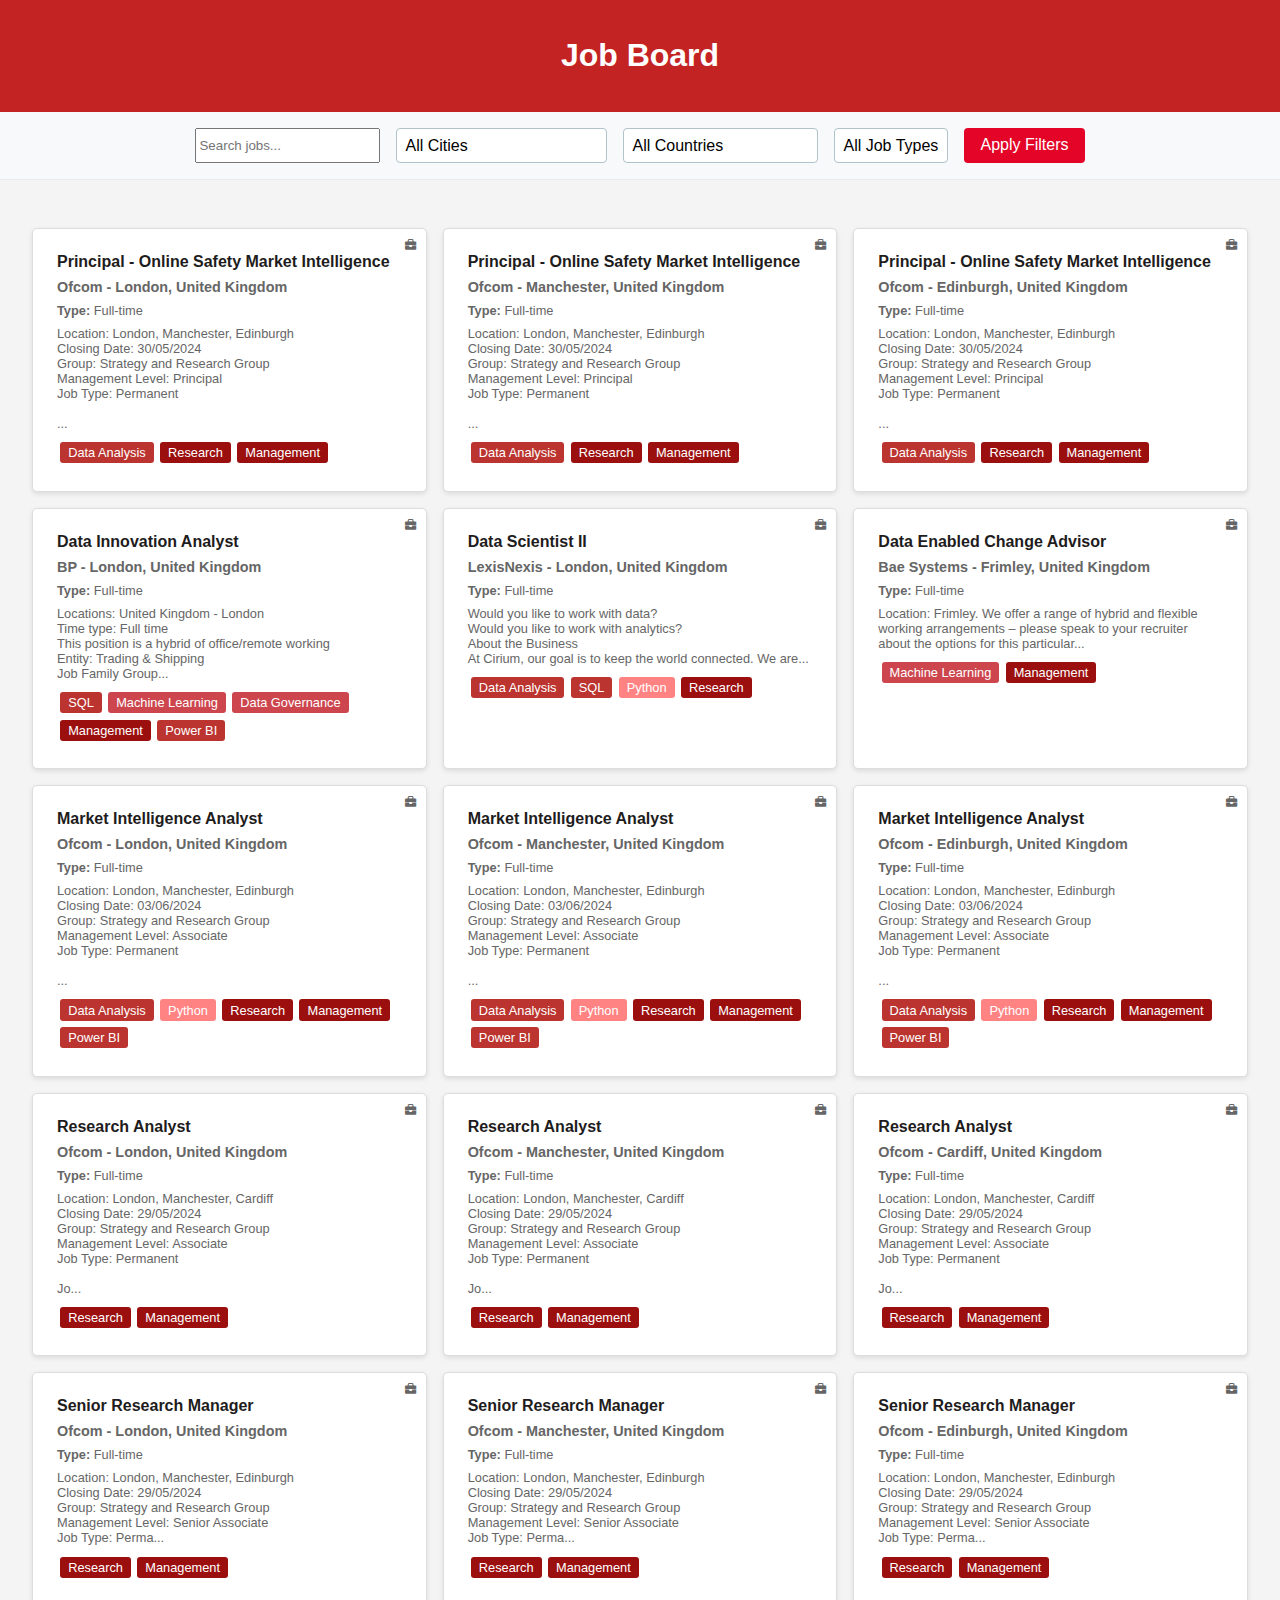
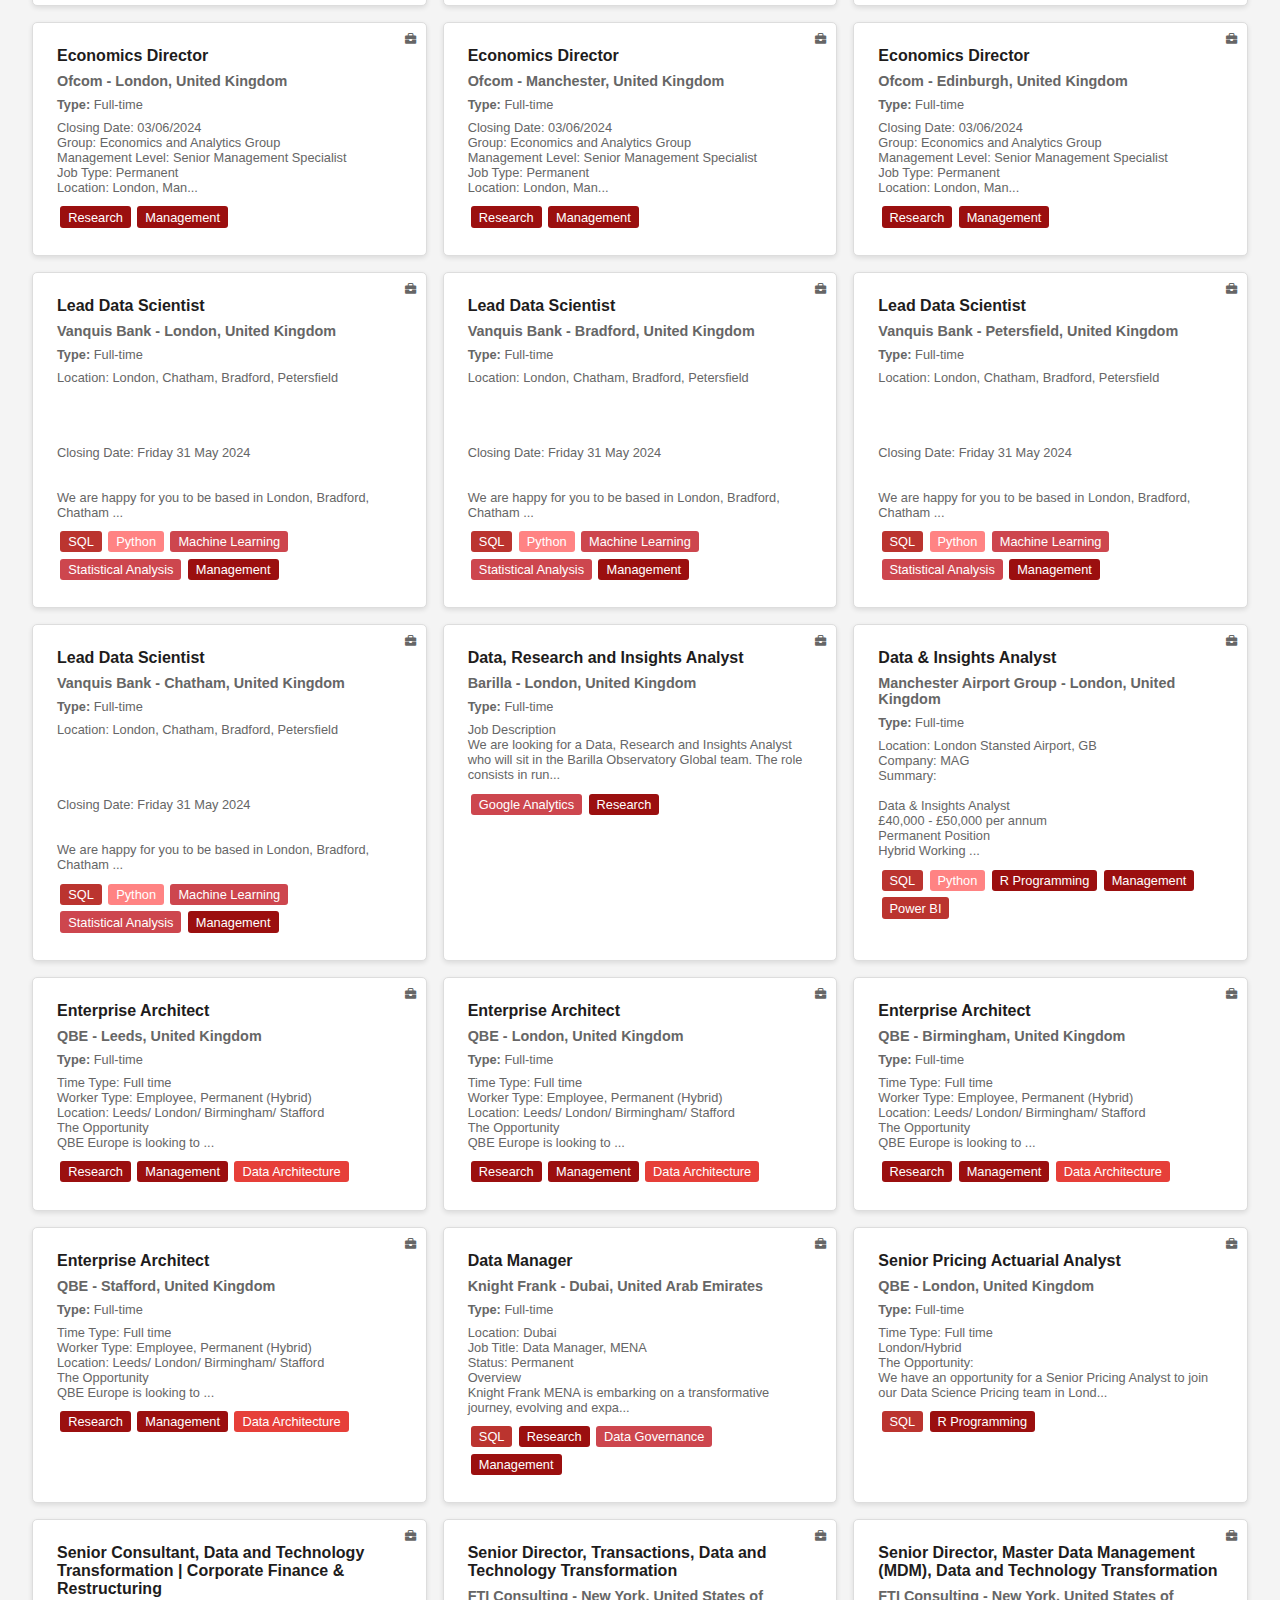
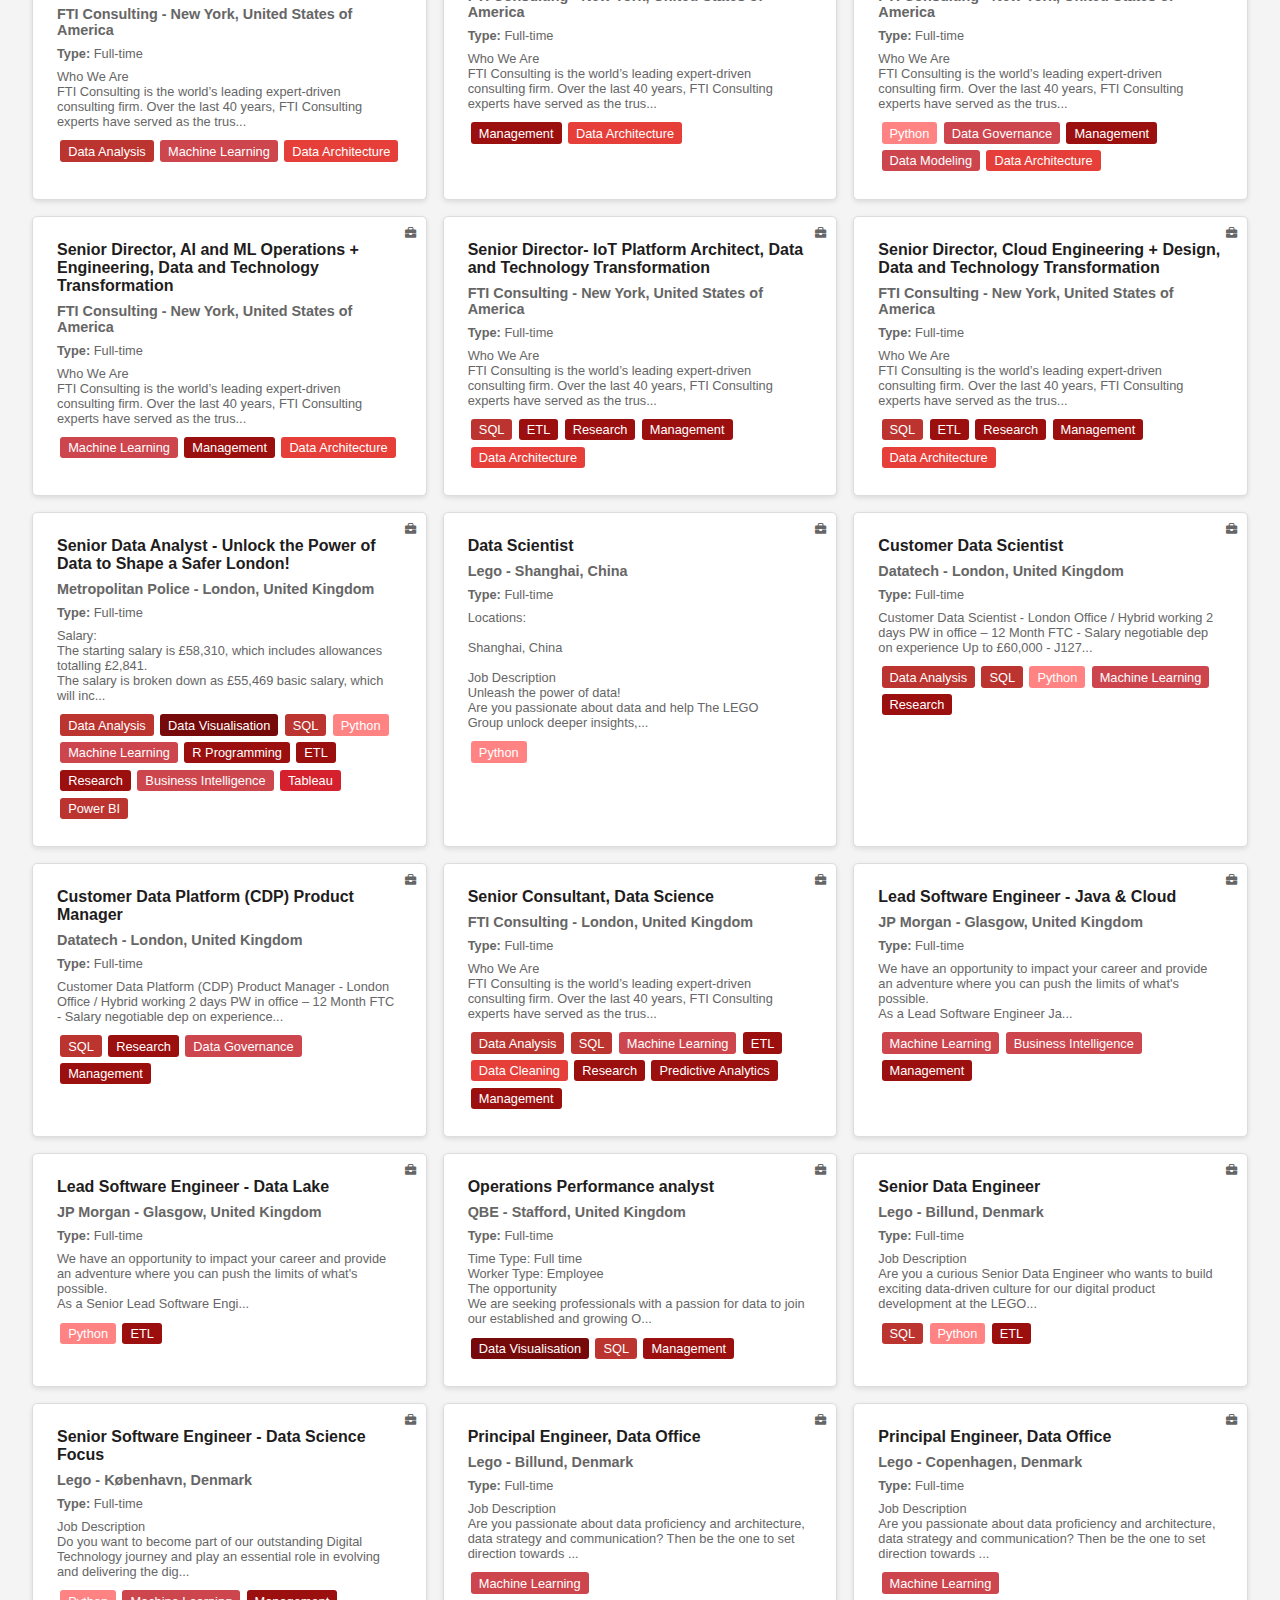
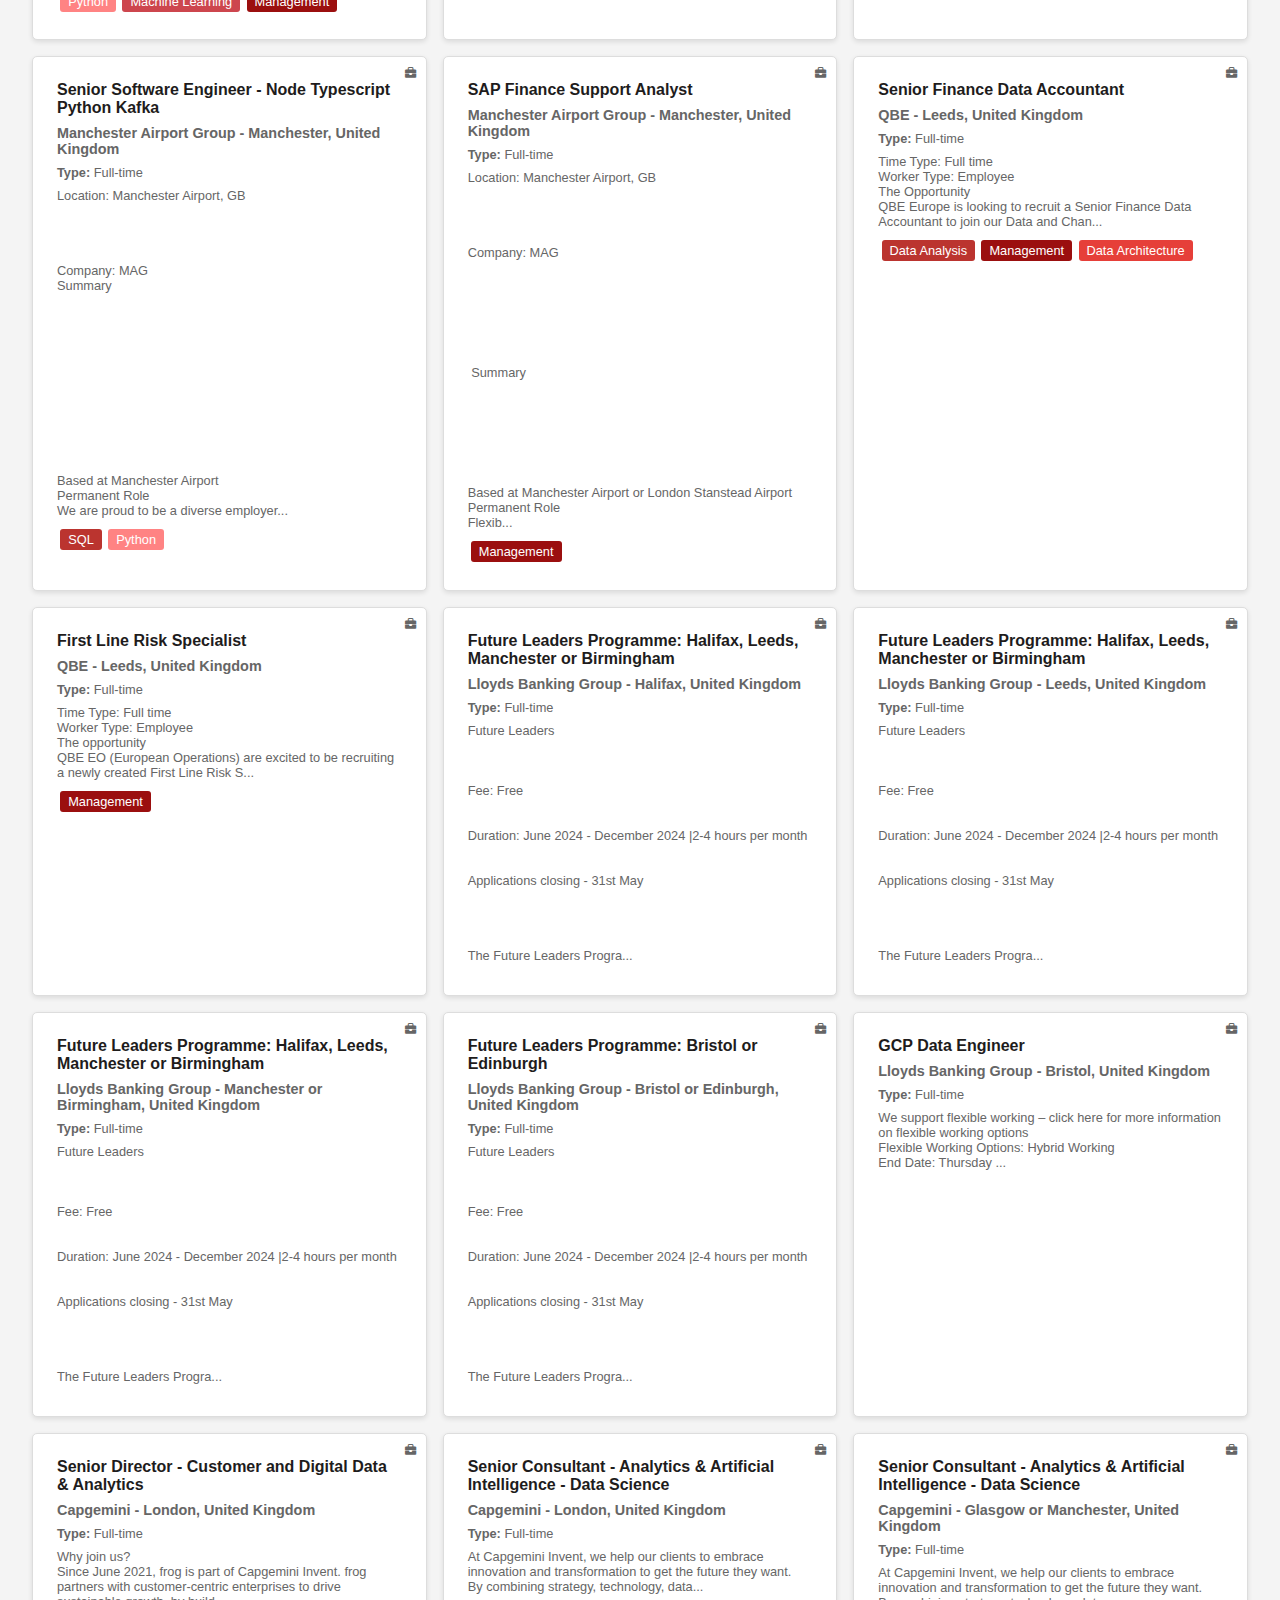
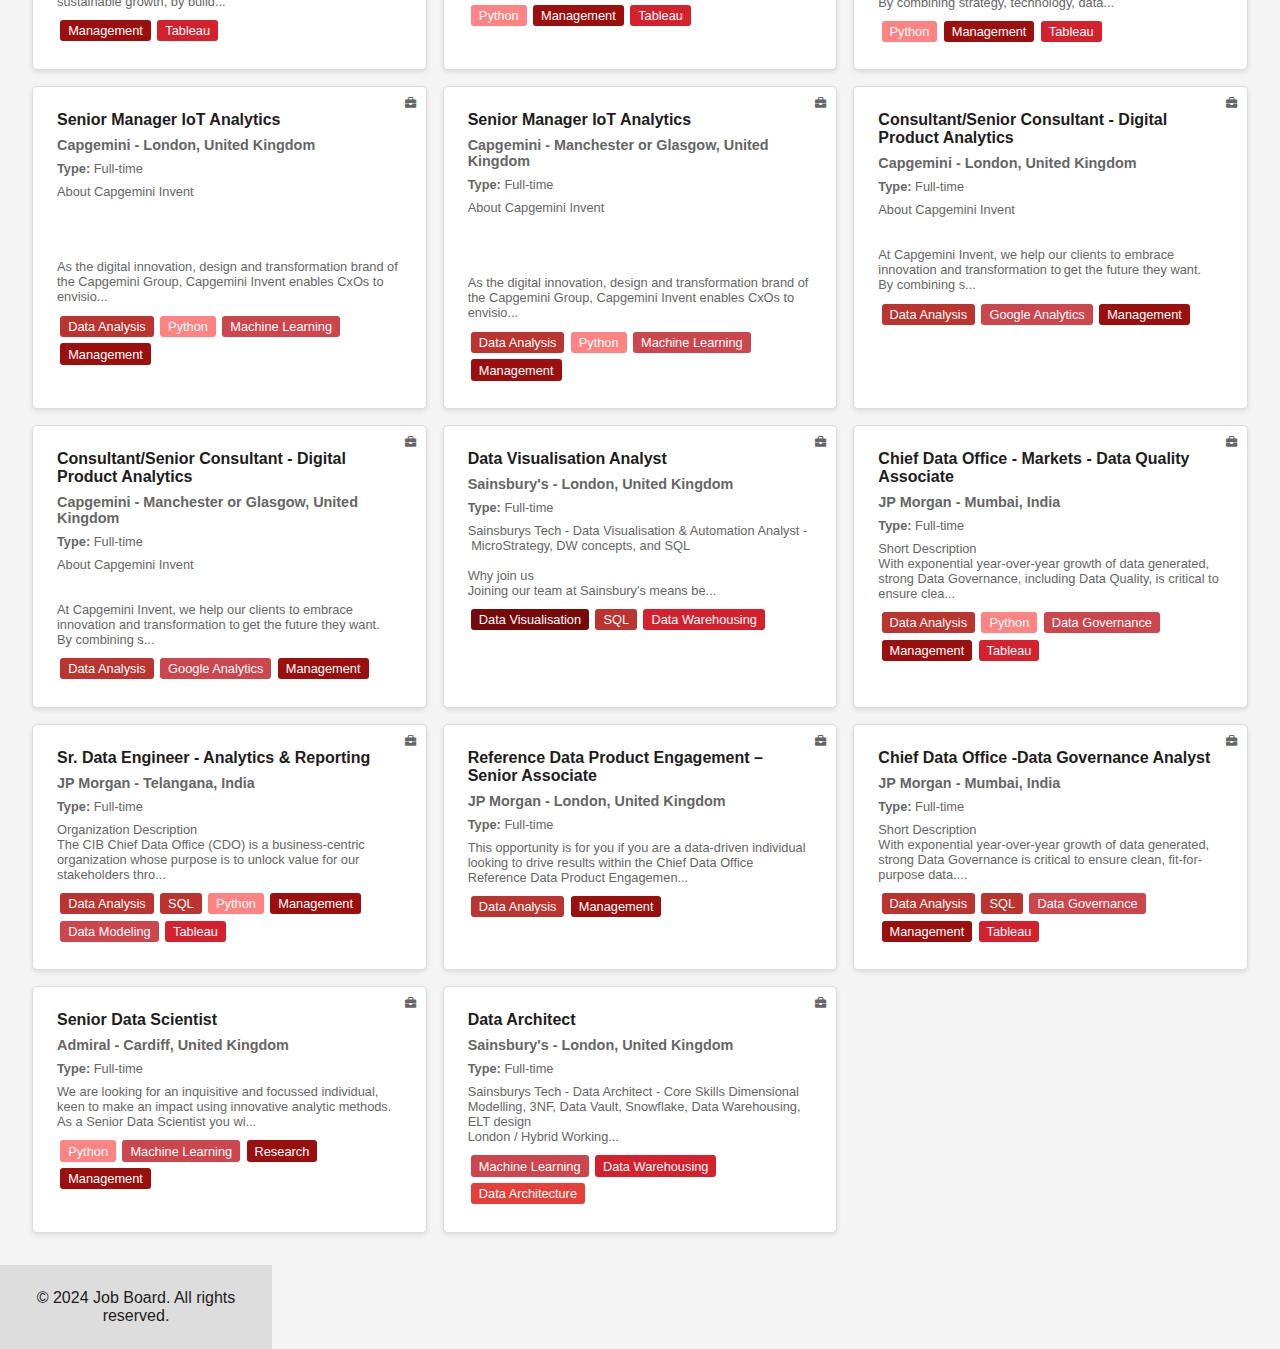
<file: JOB BOARD/index.html>
<!DOCTYPE html>
<html lang="en">
<head>
    <meta charset="UTF-8">
    <meta name="viewport" content="width=device-width, initial-scale=1.0">
    <title>Job Board</title>
    <link rel="stylesheet" href="styles.css">
    <link rel="stylesheet" href="https://cdnjs.cloudflare.com/ajax/libs/font-awesome/6.0.0-beta3/css/all.min.css">
</head>
<body>
    <header>
        <h1>Job Board</h1>
    </header>
    <main>
        <div class="filters">
            <input type="text" id="search-bar" placeholder="Search jobs..." />
            <select id="city-filter">
                <option value="">All Cities</option>
            </select>
            <select id="country-filter">
                <option value="">All Countries</option>
            </select>
            <select id="type-filter">
                <option value="">All Job Types</option>
                <option value="Full-time">Full-time</option>
                <option value="Part-time">Part-time</option>
            </select>
            <button id="apply-filters">Apply Filters</button>
        </div>
        <div class="job-listings">
            <!-- Job listings will be injected here -->
        </div>
    </main>
    <footer>
        <p>&copy; 2024 Job Board. All rights reserved.</p>
    </footer>
    <script src="script.js"></script>
</body>
</html>
</file>
<file: JOB BOARD/styles.css>
body {
    font-family: Open, sans-serif;
    background-color: #f4f4f4;
    margin: 0;
    padding: 0;
    color: #333;
}

header {
    background-color: #c42323;
    color: #fff;
    padding: 1rem;
    text-align: center;
}

footer {
    background-color: #dddddd;
    color: #1e1c1c;
    padding: 0.5rem;  /* Reduced padding for a thinner footer */
    text-align: center;
    position: static;
    width: 20%;  /* Ensure the footer spans the full width of the page */
    bottom: 0;
}
/* Filters Container */
.filters {
    display: flex;
    justify-content: center;
    gap: 1rem;
    padding: 1rem;
    background-color: #f8f9fa;
    border-bottom: 1px solid #e9ecef;
    margin-bottom: 1rem;
}

/* Dropdown Styles */
.filters select {
    padding: 0.5rem;
    font-size: 1rem;
    border: 1px solid #b0c3ca;
    border-radius: 4px;
    background-color: #ffffff;
    color: #000000;
    transition: border-color 0.2s, box-shadow 0.2s;
    appearance: none; /* Remove default dropdown arrow */
    -webkit-appearance: none; /* Remove default dropdown arrow in Safari */
    -moz-appearance: none; /* Remove default dropdown arrow in Firefox */
    /*background-image: url('[data-uri]');*/
    background-repeat: no-repeat;
    background-position: right 10px center;
    background-size: 10px 10px;
}

.filters select:focus {
    border-color: #e40428;
    outline: none;
    box-shadow: 0 0 0 2px rgba(228, 4, 40, 0.2);
}

/* Button Styles */
.filters button {
    padding: 0.5rem 1rem;
    font-size: 1rem;
    border: none;
    border-radius: 4px;
    background-color: #e40428;
    color: #ffffff;
    cursor: pointer;
    transition: background-color 0.2s, box-shadow 0.2s;
}

.filters button:hover {
    background-color: #b0001e;
    box-shadow: 0 2px 4px rgba(0, 0, 0, 0.1);
}

.filters button:focus {
    outline: none;
    box-shadow: 0 0 0 2px rgba(228, 4, 40, 0.2);
}


.job-listings {
    display: grid;
    grid-template-columns: repeat(auto-fill, minmax(300px, 1fr));
    gap: 1rem;
    padding: 2rem;
}

.job-card {
    background-color: #fff;
    border: 1px solid #ddd;
    border-radius: 5px;
    padding: 1.5rem;
    box-shadow: 0 2px 5px rgba(0, 0, 0, 0.1);
    transition: transform 0.2s;
    position: relative;
}

.job-card:hover {
    transform: translateY(-10px);
}

.job-card a {
    color: inherit;
    text-decoration: none; /* Remove underline from links */
    display: block; /* Ensure the link covers the entire card */
}

.job-card i {
    font-size: 0.7rem;  /* Adjust the size of the icon */
    color: #666;  /* Adjust the color of the icon */
    position: absolute;
    top: 10px;
    right: 10px;
}

.job-card h2 {
    font-size: 1.0rem;
    color: #1e1c1c;
    margin: 0 0 0.5rem;
}

.job-card h3 {
    font-size: 0.9rem;
    color: #666;
    margin: 0 0 0.5rem;
}

.job-card p {
    font-size: 0.8rem;
    color: #666;
    margin: 0.5rem 0;
}

.job-card .tags {
    display: flex;
    flex-wrap: wrap;
    margin-top: 0.5rem;
}

.job-card .tag {
    border-radius: 3px;
    font-size: 0.8rem;
    margin: 0.2rem;
    padding: 0.2rem 0.5rem;
    color: #ffffff; 
}
.job-detail-container {
    max-width: 800px;
    margin: 2rem auto;
    padding: 2rem;
    background-color: #ffffff;
    border: 1px solid #ddd;
    border-radius: 5px;
    box-shadow: 0 2px 5px rgba(0, 0, 0, 0.1);
}

.job-detail-container h2 {
    font-size: 1.5rem;
    margin-bottom: 1rem;
}

.job-detail-container h3 {
    font-size: 1.2rem;
    color: #666;
    margin-bottom: 1rem;
}

.job-detail-container p {
    font-size: 1rem;
    margin-bottom: 1rem;
}

.job-detail-container .tags {
    margin-bottom: 1rem;
}

.job-detail-container .tag {
    border-radius: 3px;
    font-size: 0.9rem;
    margin: 0.2rem;
    padding: 0.3rem 0.6rem;
    display: inline-block;
    color: #ffffff; 
}

.job-detail-container a {
    display: inline-block;
    margin-top: 1rem;
    color: #e40428;
    text-decoration: none;
    border: 1px solid #e40428;
    padding: 0.5rem 1rem;
    border-radius: 4px;
    transition: background-color 0.2s, color 0.2s;
}

.job-detail-container a:hover {
    background-color: #e40428;
    color: #ffffff;
}

/* Media Queries for Mobile */
@media (max-width: 768px) {
    .filters {
        flex-direction: column; /* Stack filter options vertically */
        align-items: stretch;
    }

    .filters select,
    .filters button {
        width: 100%;
        margin-bottom: 0.5rem;
    }

    .job-listings {
        grid-template-columns: 1fr;
        padding: 1rem;
    }

    .job-card {
        margin: 0.5rem 0;
    }

    .job-detail-container {
        padding: 1rem;
        margin: 1rem;
    }

    .job-detail-container h2 {
        font-size: 1.3rem;
    }

    .job-detail-container h3 {
        font-size: 1.1rem;
    }

    .job-detail-container p {
        font-size: 0.9rem;
    }
}
</file>
